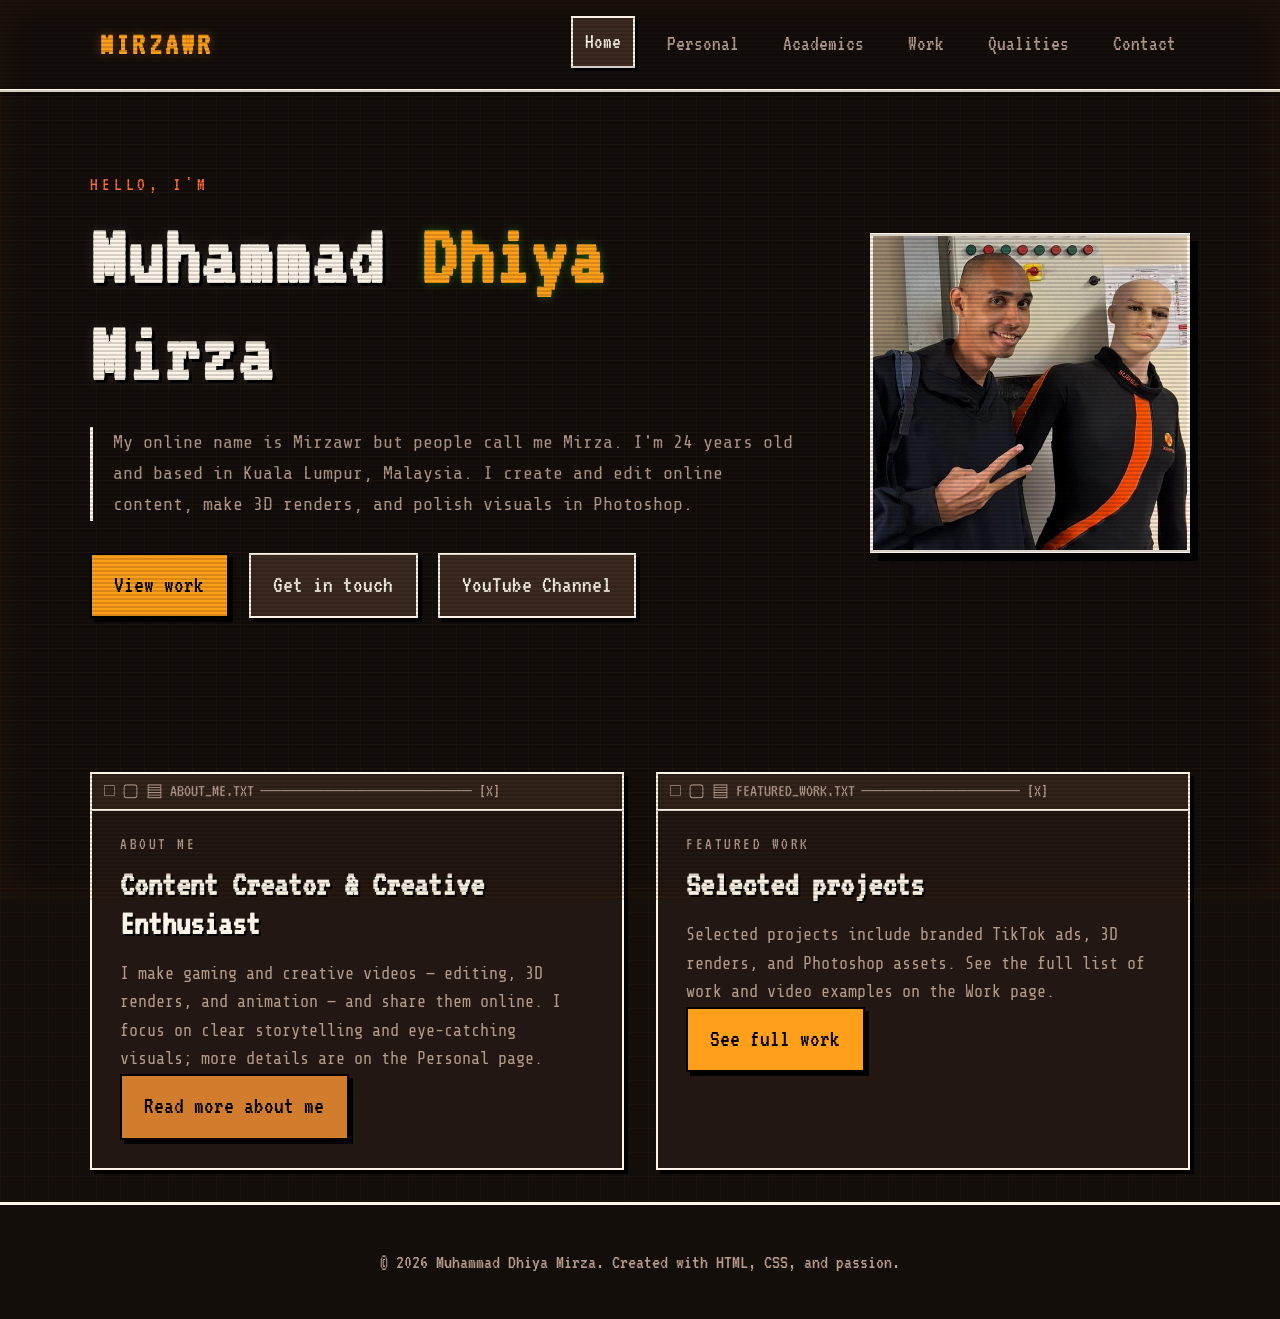
<file: index.html>
<!DOCTYPE html>
<html lang="en">
<head>
  <meta charset="UTF-8" />
  <meta name="viewport" content="width=device-width, initial-scale=1.0" />
  <title>Mirzawr | Portfolio</title>
  <meta name="description" content="Muhammad Dhiya Mirza (Mirzawr) - Creative video editor, 3D artist, and designer based in Kuala Lumpur, Malaysia." />
  <link rel="stylesheet" href="styles.css" />
</head>
<body>
  <header class="site-header">
    <div class="container header-inner">
      <a href="index.html" class="brand">Mirzawr</a>
      <nav class="site-nav">
        <a href="index.html" class="active">Home</a>
        <a href="personal.html">Personal</a>
        <a href="academics.html">Academics</a>
        <a href="work.html">Work</a>
        <a href="qualities.html">Qualities</a>
        <a href="contact.html">Contact</a>
      </nav>
      <button class="nav-toggle" aria-label="Toggle navigation">☰</button>
    </div>
  </header>

  <main>
    <section id="home" class="hero section">
      <div class="container hero-content">
        <div class="hero-copy-block">
          <p class="eyebrow">Hello, I'm</p>
          <h1>Muhammad <span class="accent">Dhiya</span> Mirza</h1>
          <p class="hero-copy">My online name is Mirzawr but people call me Mirza. I'm 24 years old and based in Kuala Lumpur, Malaysia. I create and edit online content, make 3D renders, and polish visuals in Photoshop.</p>
          <div class="hero-actions">
            <a class="btn btn-primary" href="work.html">View work</a>
            <a class="btn btn-secondary" href="contact.html">Get in touch</a>
            <a class="btn btn-secondary" href="https://www.youtube.com/@Mirzawr/featured" target="_blank">YouTube Channel</a>
          </div>
        </div>
        <div class="hero-photo">
          <img src="profile.jpg" alt="Profile photo of Muhammad Dhiya Mirza" />
        </div>
      </div>
    </section>

    <section class="section about-projects-section">
      <div class="container about-projects-grid">
        <article id="about" class="project-card about-card">
          <p class="section-label">About me</p>
          <h2>Content Creator & Creative Enthusiast</h2>
          <p class="margin-top-1">I make gaming and creative videos — editing, 3D renders, and animation — and share them online. I focus on clear storytelling and eye-catching visuals; more details are on the Personal page.</p>
          <p class="margin-top-1"><a class="btn btn-bronze" href="personal.html">Read more about me</a></p>
        </article>

        <article id="projects" class="project-card projects-card">
          <p class="section-label">Featured work</p>
          <h2>Selected projects</h2>
          <p class="margin-top-1">Selected projects include branded TikTok ads, 3D renders, and Photoshop assets. See the full list of work and video examples on the Work page.</p>
          <p class="margin-top-1"><a class="btn btn-primary" href="work.html">See full work</a></p>
        </article>
      </div>
    </section>

    <!-- Contact section removed from home page to keep homepage focused. -->
  </main>

  <footer class="site-footer">
    <div class="container">
      <p>© 2026 Muhammad Dhiya Mirza. Created with HTML, CSS, and passion.</p>
    </div>
  </footer>

  <script src="script.js"></script>
</body>
</html>
</file>
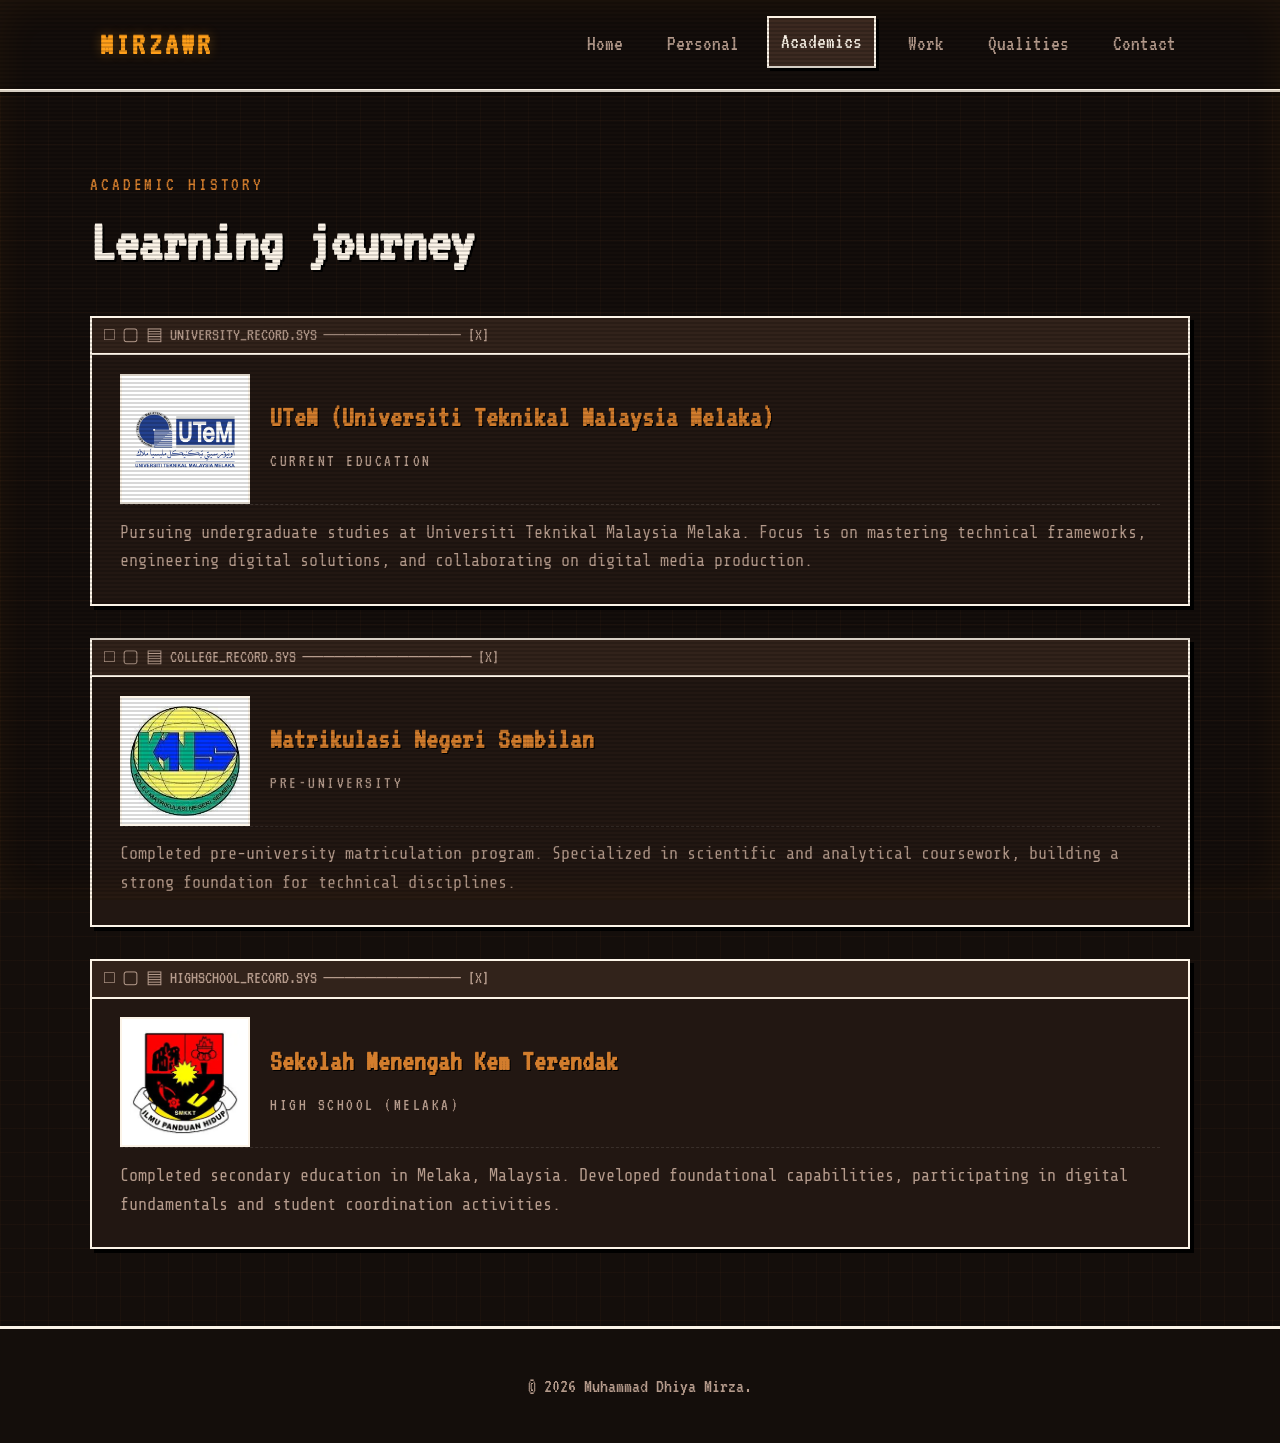
<file: academics.html>
<!DOCTYPE html>
<html lang="en">
<head>
  <meta charset="UTF-8" />
  <meta name="viewport" content="width=device-width, initial-scale=1.0" />
  <title>Mirzawr | Academic History</title>
  <meta name="description" content="Academic history and skill development of Muhammad Dhiya Mirza (Mirzawr) - Video editing, 3D rendering, Blender, and Photoshop study." />
  <link rel="stylesheet" href="styles.css" />
</head>
<body>
  <header class="site-header">
    <div class="container header-inner">
      <a href="index.html" class="brand">Mirzawr</a>
      <nav class="site-nav">
        <a href="index.html">Home</a>
        <a href="personal.html">Personal</a>
        <a href="academics.html" class="active">Academics</a>
        <a href="work.html">Work</a>
        <a href="qualities.html">Qualities</a>
        <a href="contact.html">Contact</a>
      </nav>
      <button class="nav-toggle" aria-label="Toggle navigation">☰</button>
    </div>
  </header>

  <main>
    <section class="section">
      <div class="container section-header">
        <p class="section-label">Academic History</p>
        <h2>Learning journey</h2>
      </div>
      <div class="container acad-grid">
        <article class="project-card utem-card">
          <div class="acad-inner">
            <div class="acad-logo-wrap">
              <img src="logo-utem.png" alt="UTeM logo" class="acad-logo" />
            </div>
            <div class="acad-title">
              <h3>UTeM (Universiti Teknikal Malaysia Melaka)</h3>
              <p class="section-label">Current Education</p>
            </div>
          </div>
          <p class="acad-desc">Pursuing undergraduate studies at Universiti Teknikal Malaysia Melaka. Focus is on mastering technical frameworks, engineering digital solutions, and collaborating on digital media production.</p>
        </article>
        <article class="project-card matrik-card">
          <div class="acad-inner">
            <div class="acad-logo-wrap">
              <img src="logo-matrik.png" alt="Kolej Matrikulasi Negeri Sembilan logo" class="acad-logo" />
            </div>
            <div class="acad-title">
              <h3>Matrikulasi Negeri Sembilan</h3>
              <p class="section-label">Pre-University</p>
            </div>
          </div>
          <p class="acad-desc">Completed pre-university matriculation program. Specialized in scientific and analytical coursework, building a strong foundation for technical disciplines.</p>
        </article>
        <article class="project-card highschool-card">
          <div class="acad-inner">
            <div class="acad-logo-wrap">
              <img src="logo-smkkt.png" alt="Sekolah Menengah Kem Terendak logo" class="acad-logo" />
            </div>
            <div class="acad-title">
              <h3>Sekolah Menengah Kem Terendak</h3>
              <p class="section-label">High School (Melaka)</p>
            </div>
          </div>
          <p class="acad-desc">Completed secondary education in Melaka, Malaysia. Developed foundational capabilities, participating in digital fundamentals and student coordination activities.</p>
        </article>
      </div>
    </section>
  </main>

  <footer class="site-footer">
    <div class="container">
      <p>© 2026 Muhammad Dhiya Mirza.</p>
    </div>
  </footer>
  <script src="script.js"></script>
</body>
</html>
</file>
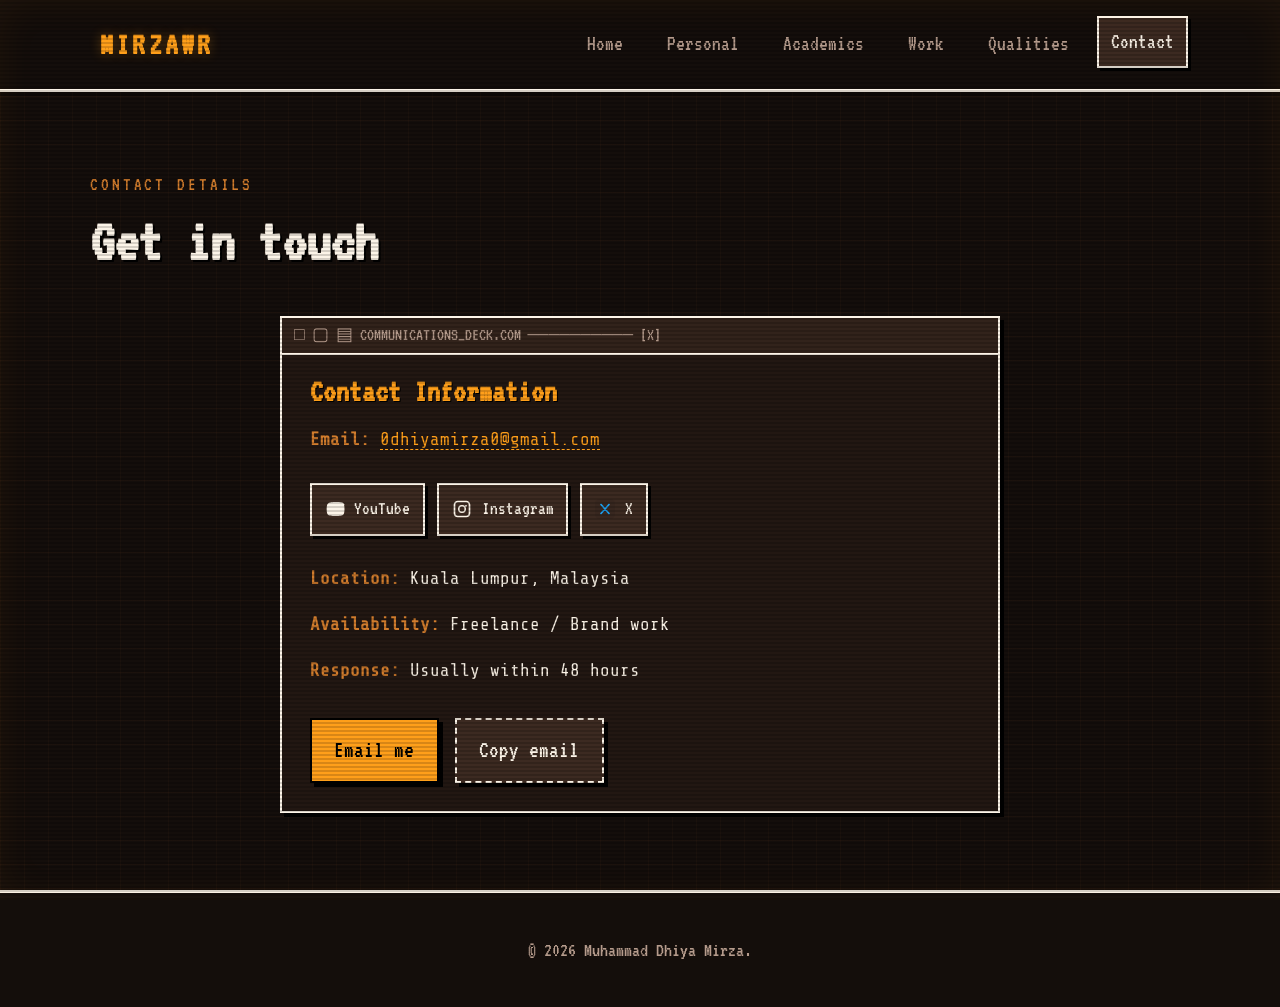
<file: contact.html>
<!DOCTYPE html>
<html lang="en">
<head>
  <meta charset="UTF-8" />
  <meta name="viewport" content="width=device-width, initial-scale=1.0" />
  <title>Mirzawr | Contact</title>
  <meta name="description" content="Get in touch with Muhammad Dhiya Mirza (Mirzawr) for freelance or brand collaboration opportunities." />
  <link rel="stylesheet" href="styles.css" />
</head>
<body>
  <header class="site-header">
    <div class="container header-inner">
      <a href="index.html" class="brand">Mirzawr</a>
      <nav class="site-nav">
        <a href="index.html">Home</a>
        <a href="personal.html">Personal</a>
        <a href="academics.html">Academics</a>
        <a href="work.html">Work</a>
        <a href="qualities.html">Qualities</a>
        <a href="contact.html" class="active">Contact</a>
      </nav>
      <button class="nav-toggle" aria-label="Toggle navigation">☰</button>
    </div>
  </header>

  <main>
    <section class="section">
      <div class="container section-header">
        <p class="section-label">Contact Details</p>
        <h2>Get in touch</h2>
      </div>
      <div class="container contact-card contact-grid">
        <div class="contact-left">
          <h3>Contact Information</h3>
          <p><strong>Email:</strong> <a href="mailto:0dhiyamirza0@gmail.com">0dhiyamirza0@gmail.com</a></p>
          <div class="contact-links">
            <a href="https://www.youtube.com/@Mirzawr" target="_blank" class="social-link" aria-label="YouTube">
              <svg class="social-icon" viewBox="0 0 24 24" xmlns="http://www.w3.org/2000/svg">
                <path fill="#FF3D00" d="M23.5 7.2c-.3-1.6-1.6-2.8-3.2-3.1-2.8-.6-7-.6-7-.6s-4.2 0-7 .6C4.1 4.4 2.8 5.7 2.5 7.2 2 9.2 2 12 2 12s0 2.8.5 4.8c.3 1.6 1.6 2.8 3.2 3.1 2.8.6 7 .6 7 .6s4.2 0 7-.6c1.6-.3 2.9-1.5 3.2-3.1.5-2 .5-4.8.5-4.8s0-2.8-.5-4.8z"/>
                <path fill="#FFF" d="M9.5 15.5V8.5l6.5 3.5-6.5 3.5z"/>
              </svg>
              <span>YouTube</span>
            </a>
            <a href="https://www.instagram.com/mirzawr_/?hl=en" target="_blank" class="social-link" aria-label="Instagram">
              <svg class="social-icon" viewBox="0 0 24 24" xmlns="http://www.w3.org/2000/svg">
                <linearGradient id="insta-gradient" x1="0" y1="0" x2="1" y2="1">
                  <stop offset="0%" stop-color="#fd5" />
                  <stop offset="100%" stop-color="#c13584" />
                </linearGradient>
                <path fill="url(#insta-gradient)" d="M17 2H7C4.2 2 2 4.2 2 7v10c0 2.8 2.2 5 5 5h10c2.8 0 5-2.2 5-5V7c0-2.8-2.2-5-5-5zm3 15c0 1.7-1.3 3-3 3H7c-1.7 0-3-1.3-3-3V7c0-1.7 1.3-3 3-3h10c1.7 0 3 1.3 3 3v10z"/>
                <path fill="#FFF" d="M12 7.2a4.8 4.8 0 1 0 0 9.6 4.8 4.8 0 0 0 0-9.6zm0 7.8a3 3 0 1 1 0-6 3 3 0 0 1 0 6zm4.8-7.9a1.1 1.1 0 1 1 0 2.2 1.1 1.1 0 0 1 0-2.2z"/>
              </svg>
              <span>Instagram</span>
            </a>
            <a href="https://x.com/mirzawr" target="_blank" class="social-link" aria-label="X">
              <svg class="social-icon" viewBox="0 0 24 24" xmlns="http://www.w3.org/2000/svg">
                <rect width="24" height="24" rx="5" fill="#000" opacity="0.05" />
                <path fill="#1DA1F2" d="M7.2 6.6l9.6 10.8M16.8 6.6l-9.6 10.8" stroke="#1DA1F2" stroke-width="2" stroke-linecap="round" />
              </svg>
              <span>X</span>
            </a>
          </div>
          <p><strong>Location:</strong> Kuala Lumpur, Malaysia</p>
          <p><strong>Availability:</strong> Freelance / Brand work</p>
          <p><strong>Response:</strong> Usually within 48 hours</p>
          <div class="contact-actions">
            <a class="btn btn-primary" href="mailto:0dhiyamirza0@gmail.com">Email me</a>
            <button class="btn btn-secondary copy-email" data-email="0dhiyamirza0@gmail.com">Copy email</button>
          </div>
        </div>
      </div>
    </section>
  </main>

  <footer class="site-footer">
    <div class="container">
      <p>© 2026 Muhammad Dhiya Mirza.</p>
    </div>
  </footer>
  <script src="script.js"></script>
</body>
</html>
</file>
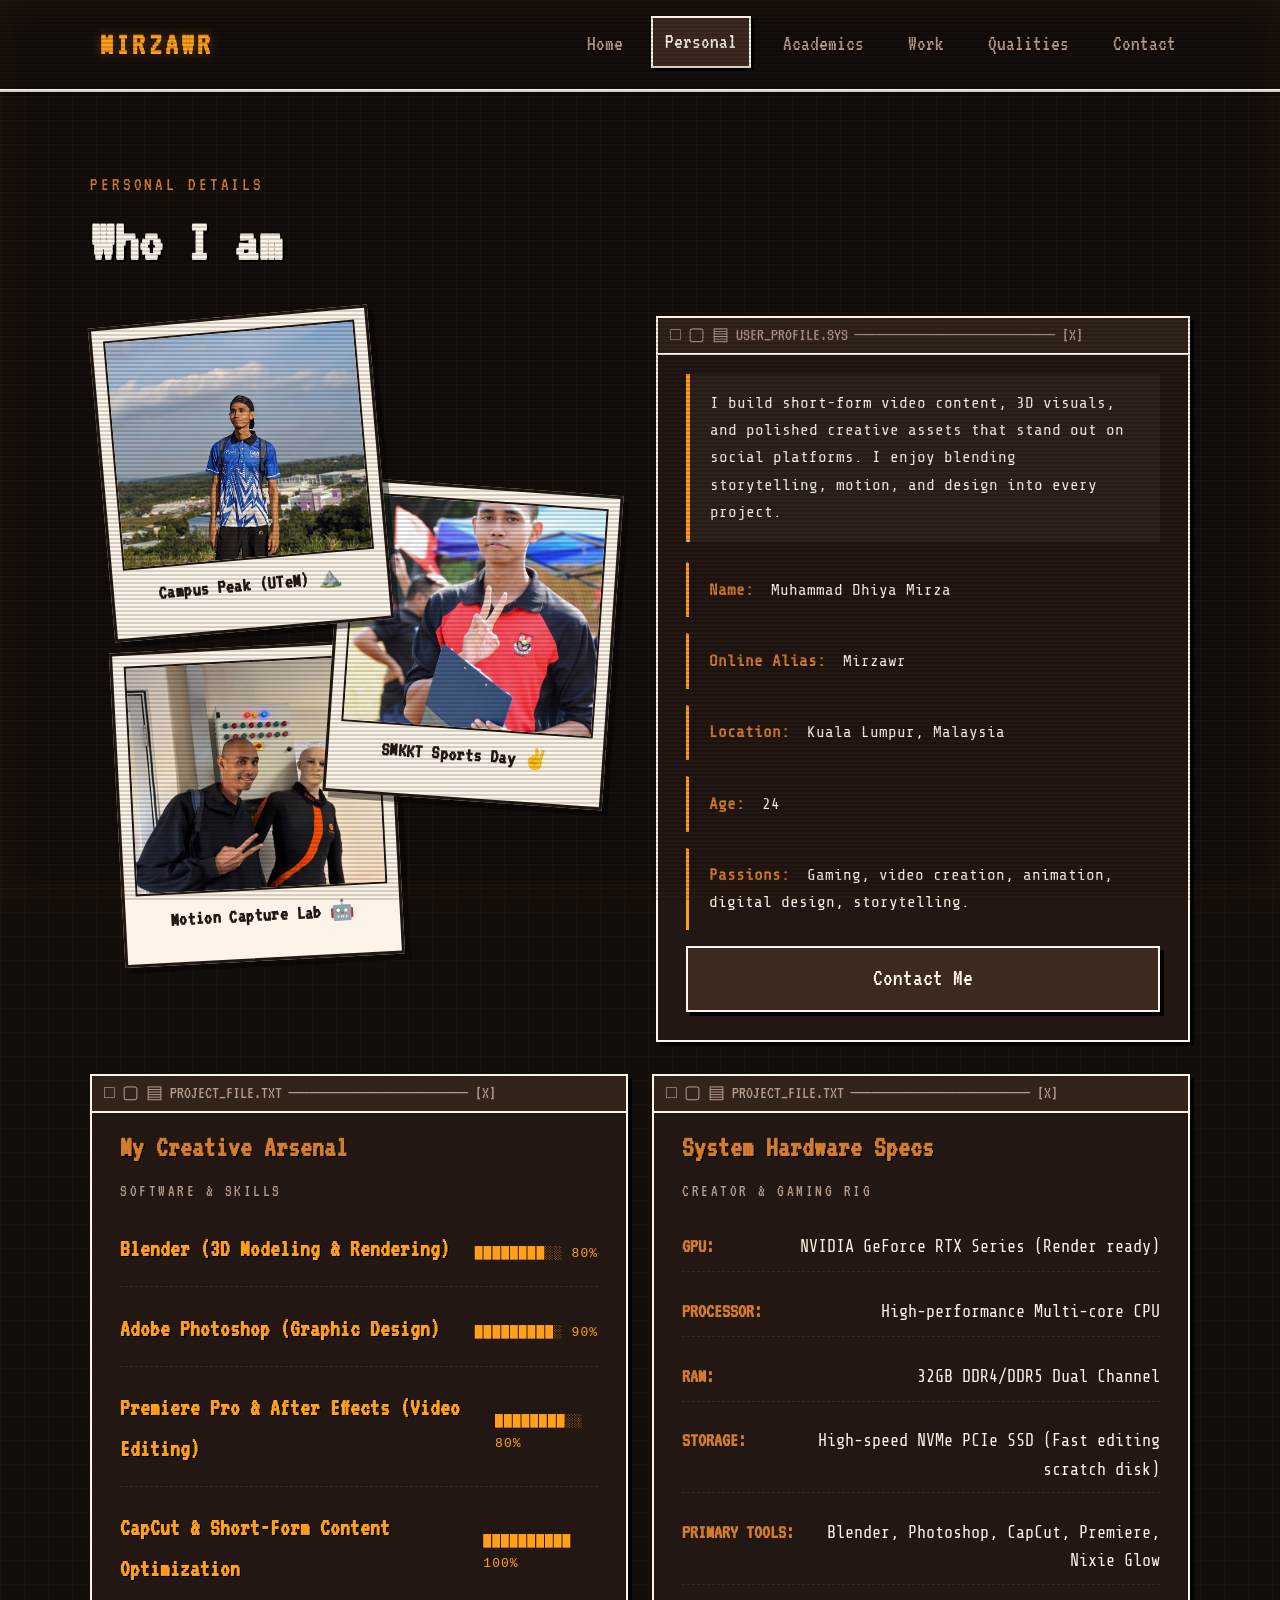
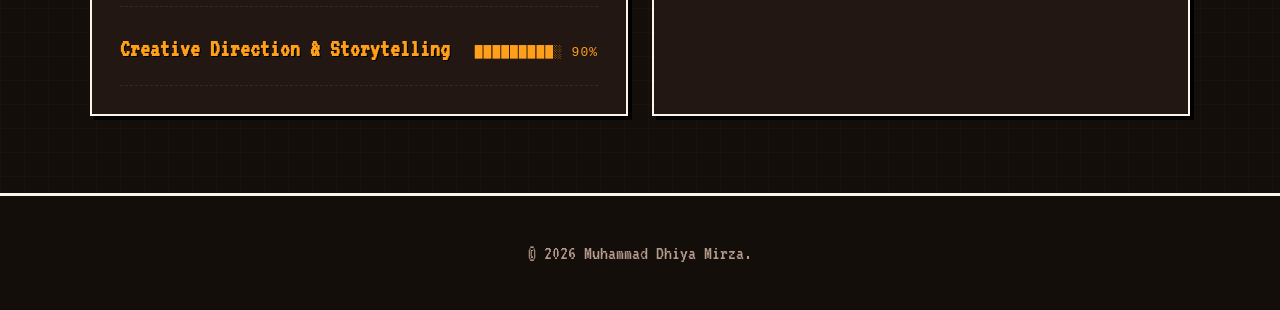
<file: personal.html>
<!DOCTYPE html>
<html lang="en">
<head>
  <meta charset="UTF-8" />
  <meta name="viewport" content="width=device-width, initial-scale=1.0" />
  <title>Mirzawr | Personal Details</title>
  <meta name="description" content="Personal details and interests of Muhammad Dhiya Mirza (Mirzawr) - Gaming, content creation, 3D rendering, and storytelling." />
  <link rel="stylesheet" href="styles.css" />
</head>
<body>
  <header class="site-header">
    <div class="container header-inner">
      <a href="index.html" class="brand">Mirzawr</a>
      <nav class="site-nav">
        <a href="index.html">Home</a>
        <a href="personal.html" class="active">Personal</a>
        <a href="academics.html">Academics</a>
        <a href="work.html">Work</a>
        <a href="qualities.html">Qualities</a>
        <a href="contact.html">Contact</a>
      </nav>
      <button class="nav-toggle" aria-label="Toggle navigation">☰</button>
    </div>
  </header>

  <main>
    <section class="section">
      <div class="container section-header">
        <p class="section-label">Personal Details</p>
        <h2>Who I am</h2>
      </div>
      <div class="container about-grid">
        <!-- Collage on the Left -->
        <div class="photo-collage" aria-label="Collage of personal and creative photos">
          <div class="polaroid polaroid-1">
            <div class="polaroid-img-wrap">
              <img src="personal-hill.png" alt="Muhammad Dhiya Mirza at UTeM Hill" />
            </div>
            <div class="polaroid-caption">Campus Peak (UTeM) ⛰️</div>
          </div>
          <div class="polaroid polaroid-2">
            <div class="polaroid-img-wrap">
              <img src="personal-peace.jpg" alt="Muhammad Dhiya Mirza at school sports day" />
            </div>
            <div class="polaroid-caption">SMKKT Sports Day ✌️</div>
          </div>
          <div class="polaroid polaroid-3">
            <div class="polaroid-img-wrap">
              <img src="personal-mannequin.jpg" alt="Muhammad Dhiya Mirza in motion capture lab" />
            </div>
            <div class="polaroid-caption">Motion Capture Lab 🤖</div>
          </div>
        </div>

        <!-- Info on the Right -->
        <div class="personal-info">
          <!-- Card 1: Profile Details -->
          <div class="info-card">
            <p class="intro">I build short-form video content, 3D visuals, and polished creative assets that stand out on social platforms. I enjoy blending storytelling, motion, and design into every project.</p>
            <div class="personal-details">
              <p><strong>Name:</strong> Muhammad Dhiya Mirza</p>
              <p><strong>Online Alias:</strong> Mirzawr</p>
              <p><strong>Location:</strong> Kuala Lumpur, Malaysia</p>
              <p><strong>Age:</strong> 24</p>
              <p><strong>Passions:</strong> Gaming, video creation, animation, digital design, storytelling.</p>
            </div>
            <div class="margin-top-1"><a href="contact.html" class="btn btn-secondary" style="width: 100%;">Contact Me</a></div>
          </div>
        </div>
      </div>

      <!-- Full-width row: Creative Arsenal + Specs side by side -->
      <div class="container personal-bottom-row margin-top-2">
        <article class="project-card setup-card">
          <h3>My Creative Arsenal</h3>
          <p class="section-label">Software & Skills</p>
          <div class="skills-list margin-top-1">
            <div class="skill-item">
              <span class="skill-name">Blender (3D Modeling & Rendering)</span>
              <span class="skill-level">████████░░ 80%</span>
            </div>
            <div class="skill-item">
              <span class="skill-name">Adobe Photoshop (Graphic Design)</span>
              <span class="skill-level">█████████░ 90%</span>
            </div>
            <div class="skill-item">
              <span class="skill-name">Premiere Pro & After Effects (Video Editing)</span>
              <span class="skill-level">████████░░ 80%</span>
            </div>
            <div class="skill-item">
              <span class="skill-name">CapCut & Short-Form Content Optimization</span>
              <span class="skill-level">██████████ 100%</span>
            </div>
            <div class="skill-item">
              <span class="skill-name">Creative Direction & Storytelling</span>
              <span class="skill-level">█████████░ 90%</span>
            </div>
          </div>
        </article>

        <article class="project-card tech-card">
          <h3>System Hardware Specs</h3>
          <p class="section-label">Creator & Gaming Rig</p>
          <div class="specs-list margin-top-1">
            <div class="spec-item">
              <span class="spec-label">GPU:</span>
              <span class="spec-value">NVIDIA GeForce RTX Series (Render ready)</span>
            </div>
            <div class="spec-item">
              <span class="spec-label">Processor:</span>
              <span class="spec-value">High-performance Multi-core CPU</span>
            </div>
            <div class="spec-item">
              <span class="spec-label">RAM:</span>
              <span class="spec-value">32GB DDR4/DDR5 Dual Channel</span>
            </div>
            <div class="spec-item">
              <span class="spec-label">Storage:</span>
              <span class="spec-value">High-speed NVMe PCIe SSD (Fast editing scratch disk)</span>
            </div>
            <div class="spec-item">
              <span class="spec-label">Primary Tools:</span>
              <span class="spec-value">Blender, Photoshop, CapCut, Premiere, Nixie Glow</span>
            </div>
          </div>
        </article>
      </div>
    </section>
  </main>

  <footer class="site-footer">
    <div class="container">
      <p>© 2026 Muhammad Dhiya Mirza.</p>
    </div>
  </footer>
  <script src="script.js"></script>
</body>
</html>
</file>
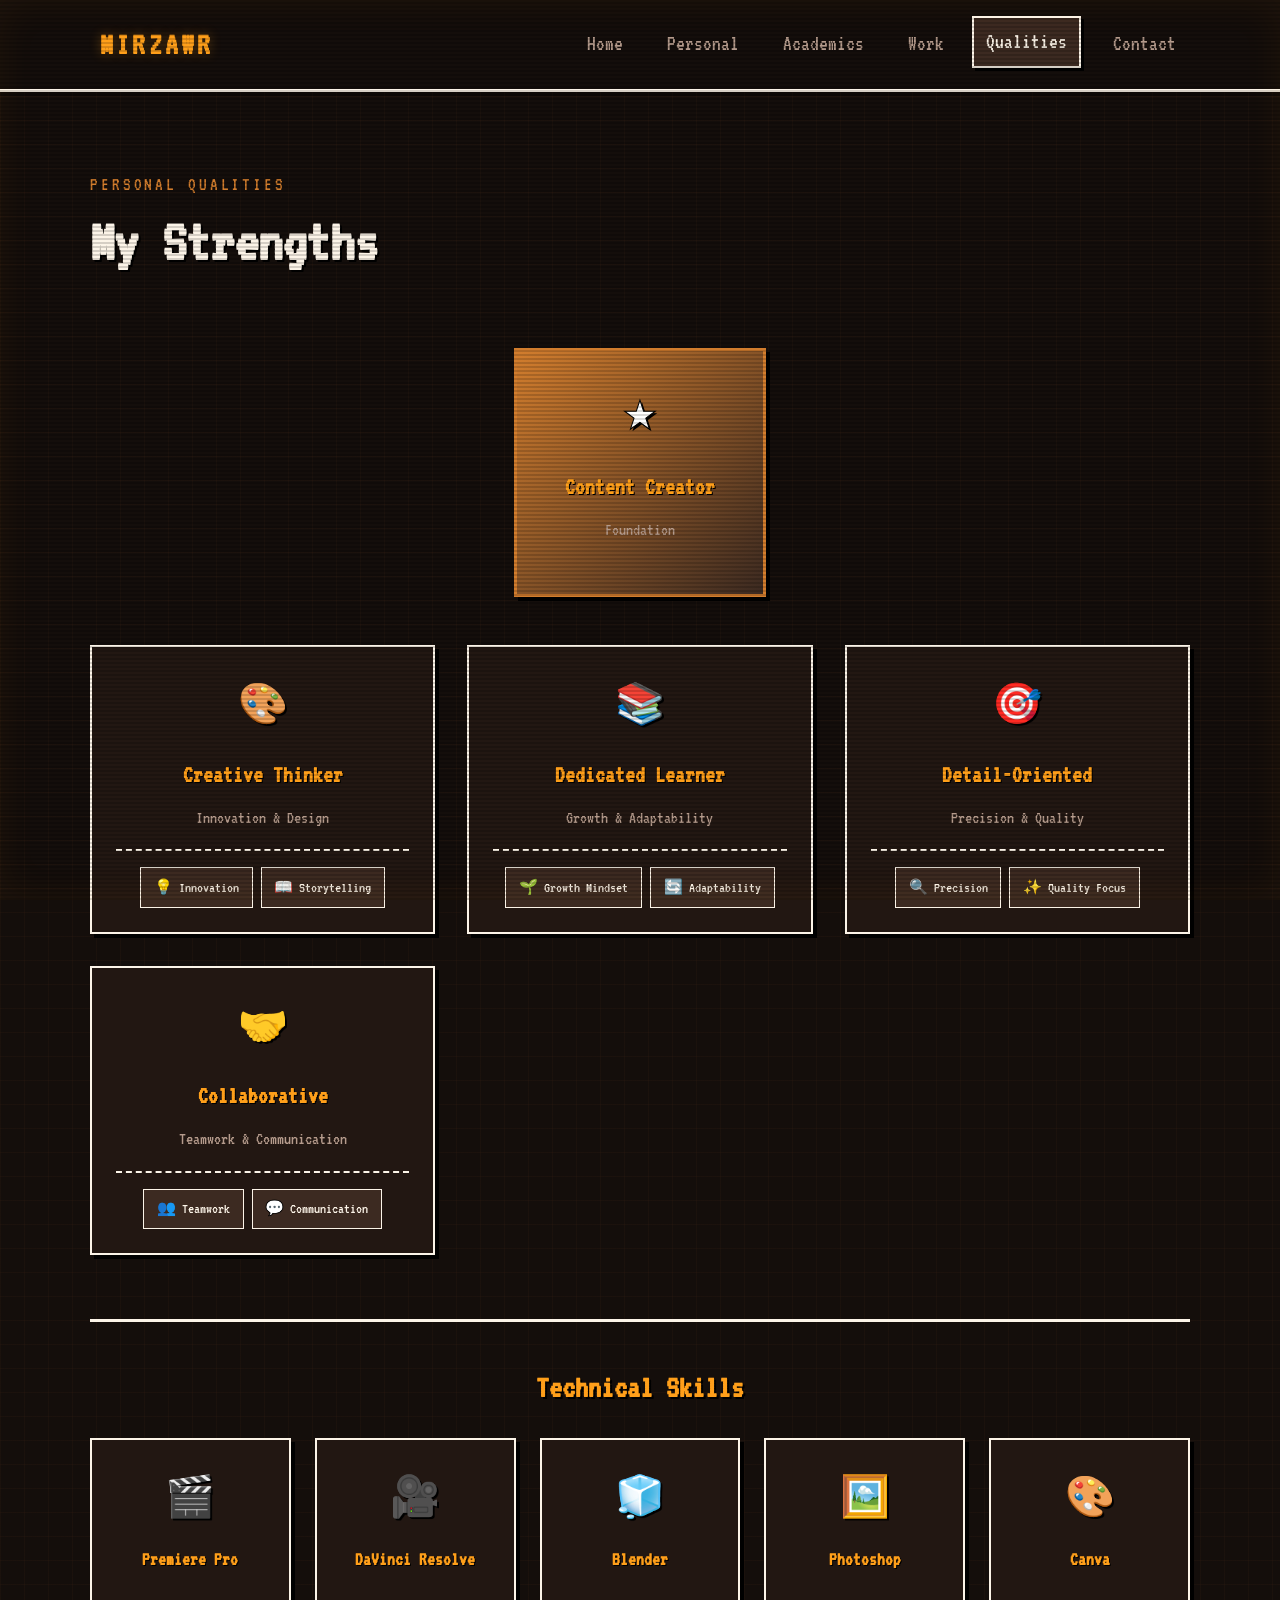
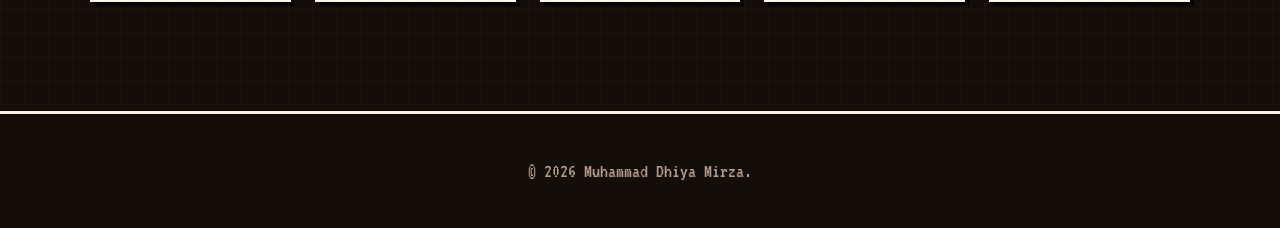
<file: qualities.html>
<!DOCTYPE html>
<html lang="en">
<head>
  <meta charset="UTF-8" />
  <meta name="viewport" content="width=device-width, initial-scale=1.0" />
  <title>Mirzawr | Personal Qualities</title>
  <meta name="description" content="Personal qualities and strengths of Muhammad Dhiya Mirza (Mirzawr) - Detail-oriented, creative thinker, dedicated learner, and collaborative partner." />
  <link rel="stylesheet" href="styles.css" />
</head>
<body>
  <header class="site-header">
    <div class="container header-inner">
      <a href="index.html" class="brand">Mirzawr</a>
      <nav class="site-nav">
        <a href="index.html">Home</a>
        <a href="personal.html">Personal</a>
        <a href="academics.html">Academics</a>
        <a href="work.html">Work</a>
        <a href="qualities.html" class="active">Qualities</a>
        <a href="contact.html">Contact</a>
      </nav>
      <button class="nav-toggle" aria-label="Toggle navigation">☰</button>
    </div>
  </header>

  <main>
    <section class="section">
      <div class="container section-header">
        <p class="section-label">Personal Qualities</p>
        <h2>My Strengths</h2>
      </div>
      <div class="container skills-container">
        <!-- Core Skill -->
        <div class="core-skill">
          <div class="skill-card core" onclick="showSkillDetails(this)" data-skill="core">
            <div class="skill-icon">★</div>
            <div class="skill-name">Content Creator</div>
            <div class="skill-desc">Foundation</div>
          </div>
        </div>

        <!-- Main Skills Grid -->
        <div class="skills-grid">
          <div class="skill-card main" onclick="showSkillDetails(this)" data-skill="creative">
            <div class="skill-icon">🎨</div>
            <div class="skill-name">Creative Thinker</div>
            <div class="skill-desc">Innovation & Design</div>
            <div class="sub-skills">
              <span class="sub-skill" onclick="event.stopPropagation(); showSkillDetails(this)" data-skill="innovation">💡 Innovation</span>
              <span class="sub-skill" onclick="event.stopPropagation(); showSkillDetails(this)" data-skill="storytelling">📖 Storytelling</span>
            </div>
          </div>

          <div class="skill-card main" onclick="showSkillDetails(this)" data-skill="learning">
            <div class="skill-icon">📚</div>
            <div class="skill-name">Dedicated Learner</div>
            <div class="skill-desc">Growth & Adaptability</div>
            <div class="sub-skills">
              <span class="sub-skill" onclick="event.stopPropagation(); showSkillDetails(this)" data-skill="growth">🌱 Growth Mindset</span>
              <span class="sub-skill" onclick="event.stopPropagation(); showSkillDetails(this)" data-skill="adaptability">🔄 Adaptability</span>
            </div>
          </div>

          <div class="skill-card main" onclick="showSkillDetails(this)" data-skill="detail">
            <div class="skill-icon">🎯</div>
            <div class="skill-name">Detail-Oriented</div>
            <div class="skill-desc">Precision & Quality</div>
            <div class="sub-skills">
              <span class="sub-skill" onclick="event.stopPropagation(); showSkillDetails(this)" data-skill="precision">🔍 Precision</span>
              <span class="sub-skill" onclick="event.stopPropagation(); showSkillDetails(this)" data-skill="quality">✨ Quality Focus</span>
            </div>
          </div>

          <div class="skill-card main" onclick="showSkillDetails(this)" data-skill="collab">
            <div class="skill-icon">🤝</div>
            <div class="skill-name">Collaborative</div>
            <div class="skill-desc">Teamwork & Communication</div>
            <div class="sub-skills">
              <span class="sub-skill" onclick="event.stopPropagation(); showSkillDetails(this)" data-skill="teamwork">👥 Teamwork</span>
              <span class="sub-skill" onclick="event.stopPropagation(); showSkillDetails(this)" data-skill="communication">💬 Communication</span>
            </div>
          </div>
        </div>

        <!-- Technical Skills Section -->
        <div class="technical-skills-section">
          <h3 class="tech-skills-title">Technical Skills</h3>
          <div class="tech-skills-grid">
            <div class="tech-skill" onclick="showSkillDetails(this)" data-skill="premiere">
              <div class="tech-icon">🎬</div>
              <div class="tech-name">Premiere Pro</div>
            </div>
            <div class="tech-skill" onclick="showSkillDetails(this)" data-skill="davinci">
              <div class="tech-icon">🎥</div>
              <div class="tech-name">DaVinci Resolve</div>
            </div>
            <div class="tech-skill" onclick="showSkillDetails(this)" data-skill="blender">
              <div class="tech-icon">🧊</div>
              <div class="tech-name">Blender</div>
            </div>
            <div class="tech-skill" onclick="showSkillDetails(this)" data-skill="photoshop">
              <div class="tech-icon">🖼️</div>
              <div class="tech-name">Photoshop</div>
            </div>
            <div class="tech-skill" onclick="showSkillDetails(this)" data-skill="canva">
              <div class="tech-icon">🎨</div>
              <div class="tech-name">Canva</div>
            </div>
          </div>
        </div>

        <!-- Skill Details Panel -->
        <div class="skill-details-panel" id="skillDetails">
          <div class="panel-header">
            <h3 id="skillTitle">Skill Details</h3>
            <button class="close-panel" onclick="closeSkillDetails()">×</button>
          </div>
          <div class="panel-content" id="skillContent">
            <p>Click on a skill to view details</p>
          </div>
        </div>
      </div>
    </section>
  </main>

  <footer class="site-footer">
    <div class="container">
      <p>© 2026 Muhammad Dhiya Mirza.</p>
    </div>
  </footer>
  <script src="script.js"></script>
</body>
</html>
</file>
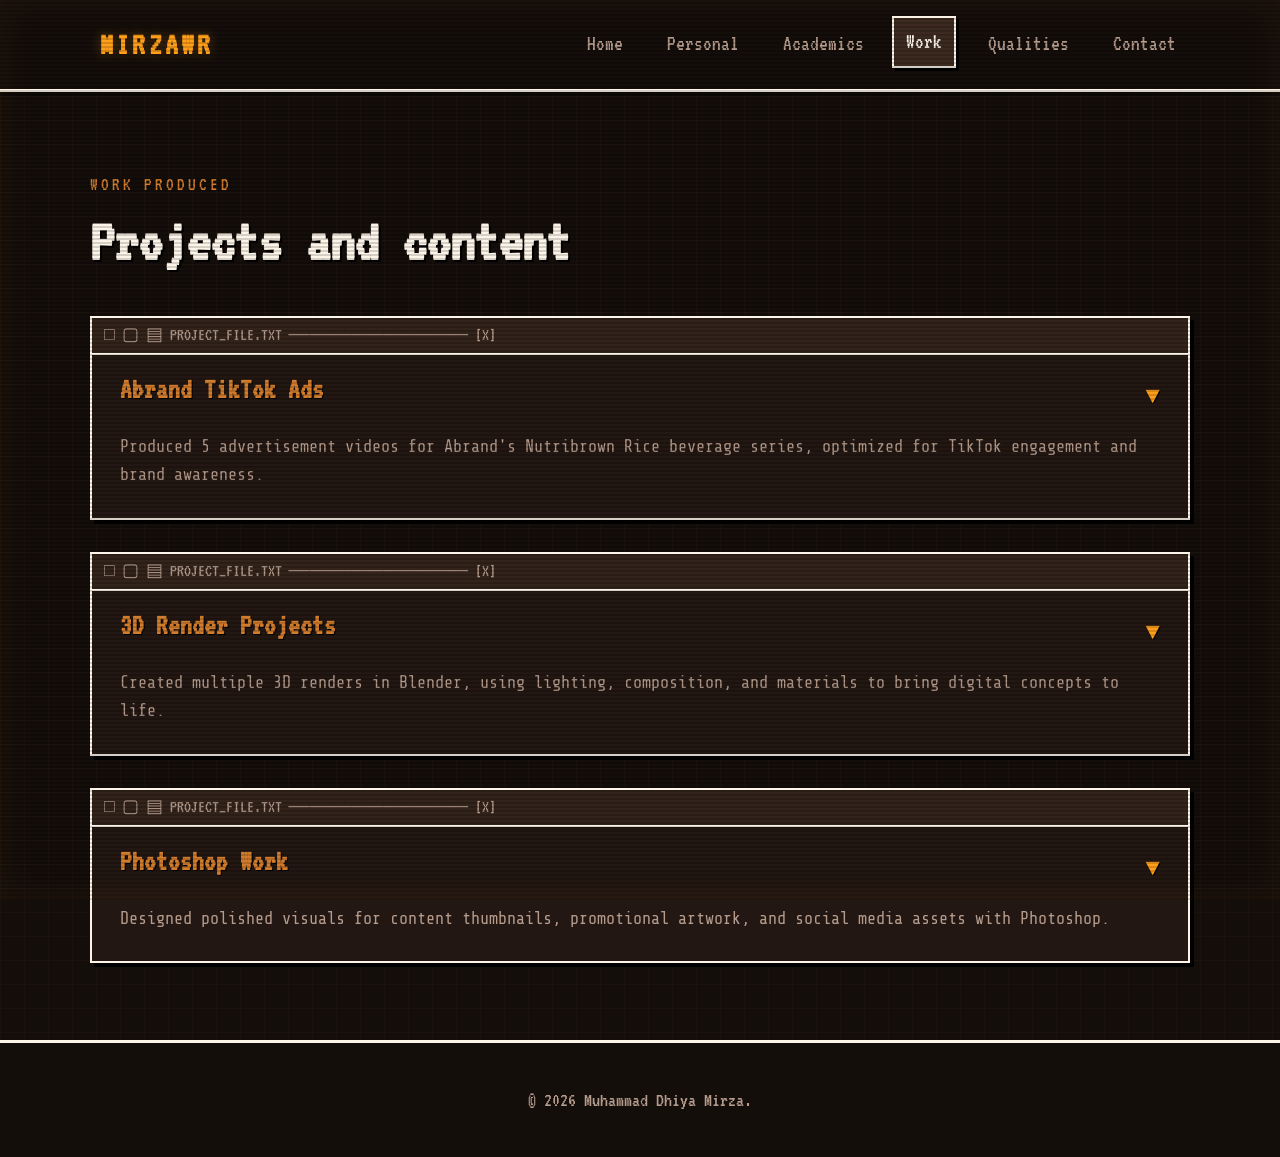
<file: work.html>
<!DOCTYPE html>
<html lang="en">
<head>
  <meta charset="UTF-8" />
  <meta name="viewport" content="width=device-width, initial-scale=1.0" />
  <title>Mirzawr | Work Produced</title>
  <meta name="description" content="Portfolio of creative work by Muhammad Dhiya Mirza (Mirzawr) including TikTok advertisements, 3D render designs, and Photoshop digital art." />
  <link rel="stylesheet" href="styles.css" />
</head>
<body>
  <header class="site-header">
    <div class="container header-inner">
      <a href="index.html" class="brand">Mirzawr</a>
      <nav class="site-nav">
        <a href="index.html">Home</a>
        <a href="personal.html">Personal</a>
        <a href="academics.html">Academics</a>
        <a href="work.html" class="active">Work</a>
        <a href="qualities.html">Qualities</a>
        <a href="contact.html">Contact</a>
      </nav>
      <button class="nav-toggle" aria-label="Toggle navigation">☰</button>
    </div>
  </header>

  <main>
    <section class="section">
      <div class="container section-header">
        <p class="section-label">Work Produced</p>
        <h2>Projects and content</h2>
      </div>
      <div class="container project-grid">
        <article class="project-card expandable-card" data-expanded="false" onclick="toggleCard(this)">
          <div class="card-header">
            <h3>Abrand TikTok Ads</h3>
            <span class="expand-indicator">▼</span>
          </div>
          <p>Produced 5 advertisement videos for Abrand's Nutribrown Rice beverage series, optimized for TikTok engagement and brand awareness.</p>
          <div class="card-content">
            <div class="project-links video-thumbs">
              <a href="https://www.tiktok.com/@nutribrownrice_official/video/7521618097439001863" class="project-link" target="_blank">
                <img src="thumb1.jpg" alt="Abrand video 1 thumbnail" class="video-thumb" />
              </a>
              <a href="https://www.tiktok.com/@nutribrownrice_official/video/7522041815533374727" class="project-link" target="_blank">
                <img src="thumb2.jpg" alt="Abrand video 2 thumbnail" class="video-thumb" />
              </a>
              <a href="https://www.tiktok.com/@nutribrownrice_official/video/7522282437980802311" class="project-link" target="_blank">
                <img src="thumb3.jpg" alt="Abrand video 3 thumbnail" class="video-thumb" />
              </a>
              <a href="https://www.tiktok.com/@nutribrownrice_official/video/7522646520638803207" class="project-link" target="_blank">
                <img src="thumb4.jpg" alt="Abrand video 4 thumbnail" class="video-thumb" />
              </a>
              <a href="https://www.tiktok.com/@nutribrownrice_official/video/7523027666820156679" class="project-link" target="_blank">
                <img src="thumb5.jpg" alt="Abrand video 5 thumbnail" class="video-thumb" />
              </a>
            </div>
          </div>
        </article>
        <article class="project-card expandable-card" data-expanded="false" onclick="toggleCard(this)">
          <div class="card-header">
            <h3>3D Render Projects</h3>
            <span class="expand-indicator">▼</span>
          </div>
          <p>Created multiple 3D renders in Blender, using lighting, composition, and materials to bring digital concepts to life.</p>
          <div class="card-content">
            <div class="video-placeholder">
              <iframe width="560" height="315" src="https://www.youtube.com/embed/QSX65T5jpXM" title="Blender Animation" frameborder="0" allow="accelerometer; autoplay; clipboard-write; encrypted-media; gyroscope; picture-in-picture" allowfullscreen></iframe>
            </div>
          </div>
        </article>
        <article class="project-card expandable-card" data-expanded="false" onclick="toggleCard(this)">
          <div class="card-header">
            <h3>Photoshop Work</h3>
            <span class="expand-indicator">▼</span>
          </div>
          <p>Designed polished visuals for content thumbnails, promotional artwork, and social media assets with Photoshop.</p>
          <div class="card-content">
            <div class="project-links">
              <a href="https://www.youtube.com/@Mirzawr/featured" class="project-link" target="_blank">YouTube Channel</a>
            </div>
            <div class="project-image">
              <img src="youtube home.jpg" alt="YouTube homepage" class="project-photo" />
            </div>
          </div>
        </article>
      </div>
    </section>
  </main>

  <footer class="site-footer">
    <div class="container">
      <p>© 2026 Muhammad Dhiya Mirza.</p>
    </div>
  </footer>
  <script src="script.js"></script>
</body>
</html>
</file>
<file: styles.css>
@import url('https://fonts.googleapis.com/css2?family=Share+Tech+Mono&family=VT323&display=swap');

:root {
  --bg: #140e0b; /* Deep chocolate-black */
  --surface: #221712; /* Dark bronze clay */
  --surface-header: #32231b; /* Medium bronze clay */
  --surface-alt: #3c2a21; /* Warm walnut */
  --text: #fcf4e8; /* Warm paper cream */
  --muted: #b59b8c; /* Warm dusty taupe */
  --accent: #ff9f1a; /* Bright amber / Nixie orange */
  --accent-strong: #d27d2d; /* Rich metallic copper-bronze */
  --accent-warn: #ff6b35; /* Neon flame orange */
  --border: #fcf4e8;
  --shadow: 4px 4px 0px #000000;
  --glow: 0 0 12px rgba(255, 159, 26, 0.3);
}

* {
  box-sizing: border-box;
}

html {
  scroll-behavior: smooth;
}

body {
  margin: 0;
  min-height: 100vh;
  background-color: var(--bg);
  background-image: 
    linear-gradient(rgba(210, 125, 45, 0.04) 1px, transparent 1px), 
    linear-gradient(90deg, rgba(210, 125, 45, 0.04) 1px, transparent 1px);
  background-size: 24px 24px;
  color: var(--text);
  line-height: 1.7;
  font-family: 'Share Tech Mono', monospace;
  position: relative;
  overflow-x: hidden;
}

/* CRT Screen Scanline Overlay */
body::after {
  content: "";
  position: fixed;
  inset: 0;
  background: linear-gradient(
    rgba(20, 14, 11, 0) 50%, 
    rgba(0, 0, 0, 0.18) 50%
  );
  background-size: 100% 4px;
  z-index: 9999;
  pointer-events: none;
  opacity: 0.85;
}

/* Phosphor Glow screen frame */
body::before {
  content: "";
  position: fixed;
  inset: 0;
  box-shadow: inset 0 0 40px rgba(255, 159, 26, 0.06);
  pointer-events: none;
  z-index: 9998;
}

img {
  max-width: 100%;
  display: block;
}

button,
a {
  font: inherit;
}

.container {
  width: min(1100px, 100% - 2rem);
  margin: 0 auto;
}

/* Site Header */
.site-header {
  position: sticky;
  top: 0;
  z-index: 100;
  background: var(--bg);
  border-bottom: 3px solid var(--border);
  box-shadow: 0 4px 0px rgba(0, 0, 0, 0.3);
}

.header-inner {
  display: flex;
  align-items: center;
  justify-content: space-between;
  gap: 1rem;
  padding: 0.75rem 0;
}

.brand {
  color: var(--accent);
  font-family: 'VT323', monospace;
  font-size: 2rem;
  font-weight: 700;
  letter-spacing: 0.1em;
  text-decoration: none;
  text-transform: uppercase;
  text-shadow: var(--glow);
  border: 2px solid transparent;
  padding: 0.2rem 0.5rem;
  transition: all 0.2s ease;
}

.brand:hover {
  border-color: var(--accent);
  color: var(--text);
  background: var(--surface);
  text-shadow: 0 0 10px var(--accent);
}

.site-nav {
  display: flex;
  gap: 1rem;
}

.site-nav a {
  color: var(--muted);
  text-decoration: none;
  font-family: 'VT323', monospace;
  font-size: 1.35rem;
  padding: 0.35rem 0.75rem;
  border: 2px solid transparent;
  transition: all 0.15s ease;
}

.site-nav a:hover,
.site-nav a.active {
  color: var(--text);
  background: var(--surface-alt);
  border-color: var(--border);
  box-shadow: 3px 3px 0px #000;
  transform: translate(-2px, -2px);
}

.site-nav a:active {
  transform: translate(1px, 1px);
  box-shadow: 0 0 0px #000;
}

.nav-toggle {
  display: none;
  color: var(--text);
  background: var(--surface);
  border: 2px solid var(--border);
  border-radius: 0;
  padding: 0.4rem 0.8rem;
  cursor: pointer;
  box-shadow: var(--shadow);
  font-family: 'VT323', monospace;
  font-size: 1.5rem;
}

.nav-toggle:active {
  transform: translate(2px, 2px);
  box-shadow: 1px 1px 0px #000;
}

/* Sections */
.section {
  padding: clamp(3.5rem, 6vw, 5.5rem) 0;
}

/* Hero Section */
.hero-content {
  display: grid;
  gap: 3rem;
  align-items: center;
  grid-template-columns: minmax(0, 1.4fr) minmax(220px, 320px);
}

.hero-photo {
  width: 100%;
  max-width: 320px;
  margin: 0 auto;
}

.hero-photo img {
  width: 100%;
  aspect-ratio: 1 / 1;
  object-fit: cover;
  border-radius: 0;
  border: 3px solid var(--border);
  box-shadow: 8px 8px 0px #000;
  background: var(--surface);
  image-rendering: pixelated;
}

.eyebrow {
  margin: 0 0 0.5rem 0;
  color: var(--accent-warn);
  text-transform: uppercase;
  letter-spacing: 0.2em;
  font-size: 1.2rem;
  font-family: 'VT323', monospace;
}

h1,
h2,
h3 {
  margin: 0;
  line-height: 1.1;
  font-family: 'VT323', monospace;
}

h1 {
  font-size: clamp(3.5rem, 7vw, 5.5rem);
  letter-spacing: 0.02em;
  color: var(--text);
  text-shadow: 3px 3px 0px #000, 0 0 15px rgba(255, 255, 255, 0.1);
  margin-bottom: 1.5rem;
}

.accent {
  color: var(--accent);
  text-shadow: 0 0 10px rgba(57, 255, 20, 0.3);
}

.hero-copy {
  max-width: 45rem;
  color: var(--muted);
  font-size: 1.15rem;
  margin-bottom: 2rem;
  border-left: 3px solid var(--border);
  padding-left: 1.25rem;
}

.hero-actions {
  display: flex;
  flex-wrap: wrap;
  gap: 1.25rem;
}

/* Tactile Buttons */
.btn {
  display: inline-flex;
  align-items: center;
  justify-content: center;
  padding: 0.65rem 1.4rem;
  border-radius: 0;
  text-decoration: none;
  font-family: 'VT323', monospace;
  font-size: 1.5rem;
  border: 2px solid var(--border);
  box-shadow: var(--shadow);
  transition: transform 0.1s ease, box-shadow 0.1s ease, background-color 0.15s ease;
}

.btn-primary {
  background: var(--accent);
  color: #000;
  border-color: #000;
}

.btn-primary:hover {
  background: #2ee610;
  transform: translate(-2px, -2px);
  box-shadow: 6px 6px 0px #000;
}

.btn-secondary {
  background: var(--surface-alt);
  color: var(--text);
  border-color: var(--border);
}

.btn-secondary:hover {
  background: var(--surface-header);
  transform: translate(-2px, -2px);
  box-shadow: 6px 6px 0px #000;
}

.btn-bronze {
  background: var(--accent-strong);
  color: #000;
  border-color: #000;
}

.btn-bronze:hover {
  background: var(--accent);
  transform: translate(-2px, -2px);
  box-shadow: 6px 6px 0px #000;
}

.btn:active {
  transform: translate(3px, 3px);
  box-shadow: 1px 1px 0px #000;
}

.btn-small {
  padding: 0.4rem 0.8rem;
  font-size: 1rem;
  display: inline-flex;
  margin-left: 0.5rem;
  vertical-align: middle;
  background: var(--accent);
  color: #000;
  border-color: #000;
}

.btn-small:hover {
  background: #2ee610;
  transform: translate(-1px, -1px);
  box-shadow: 3px 3px 0px #000;
}

.btn-small:active {
  transform: translate(1px, 1px);
  box-shadow: 0 0 0px #000;
}

/* Section Headers */
.section-header {
  display: grid;
  gap: 0.5rem;
  margin-bottom: 2.5rem;
}

.section-label {
  margin: 0;
  color: var(--accent-strong);
  text-transform: uppercase;
  letter-spacing: 0.15em;
  font-size: 1.2rem;
  font-family: 'VT323', monospace;
}

h2 {
  font-size: clamp(2.5rem, 5vw, 3.8rem);
  text-shadow: 2px 2px 0px #000;
  color: var(--text);
}

/* Layout Grids */
.about-grid,
.project-grid {
  display: grid;
  gap: 2rem;
  margin-top: 2rem;
}

.about-grid {
  grid-template-columns: 1fr 1fr;
  align-items: stretch;
}

.personal-info {
  display: grid;
  gap: 1.5rem;
}

.personal-info .intro {
  margin: 0 0 1.25rem 0;
  padding: 1rem 1.25rem;
  background: rgba(255,255,255,0.05);
  border-left: 4px solid var(--accent);
  color: var(--text);
  line-height: 1.7;
}

.personal-details p {
  margin: 0;
  padding: 0.8rem 1.2rem;
  border-left: 3px solid rgba(255,255,255,0.12);
  background: rgba(255,255,255,0.02);
}

/* Polaroid Collage Layout on the Left */
.photo-collage {
  position: relative;
  height: 100%;
  min-height: 620px;
  width: 100%;
}

.polaroid {
  position: absolute;
  background: #fcf4e8; /* Warm paper cream matching retro page background */
  color: #221712;      /* Dark bronze ink for text */
  padding: 11px 11px 26px 11px;
  border: 3px solid #221712;
  box-shadow: 6px 6px 0px rgba(0, 0, 0, 0.45);
  transition: transform 0.25s cubic-bezier(0.175, 0.885, 0.32, 1.275), 
              box-shadow 0.25s ease, 
              z-index 0.25s ease;
  cursor: pointer;
  width: 280px;
}

.polaroid-img-wrap {
  width: 100%;
  height: 230px;
  overflow: hidden;
  border: 2px solid #221712;
  background: #140e0b;
}

.polaroid-img-wrap img {
  width: 100%;
  height: 100%;
  object-fit: cover;
  display: block;
}

.polaroid-caption {
  font-family: 'VT323', monospace;
  font-size: 1.25rem;
  text-align: center;
  margin-top: 8px;
  color: #221712;
  letter-spacing: 0.02em;
  font-weight: bold;
}

/* Overlapping stacking */
.polaroid-1 {
  top: 0px;
  left: 2%;
  transform: rotate(-5deg);
  z-index: 3;
}

.polaroid-2 {
  top: 170px;
  right: 2%;
  transform: rotate(4deg);
  z-index: 2;
}

.polaroid-3 {
  top: 330px;
  left: 5%;
  transform: rotate(-3deg);
  z-index: 1;
}

.polaroid:hover {
  transform: scale(1.08) rotate(0deg) translateY(-10px);
  z-index: 10;
  box-shadow: 12px 14px 0px rgba(0, 0, 0, 0.55);
  border-color: var(--accent);
}

/* Side-by-side row for Creative Arsenal and Specs cards */
.personal-bottom-row {
  display: grid;
  grid-template-columns: 1fr 1fr;
  gap: 1.5rem;
}



.skills-list,
.specs-list {
  display: flex;
  flex-direction: column;
  gap: 0.85rem;
}

.skill-item {
  display: flex;
  justify-content: space-between;
  align-items: center;
  gap: 1rem;
  padding: 0.5rem 0;
  border-bottom: 1px dashed rgba(255, 255, 255, 0.08);
}

.skill-name {
  color: var(--text);
  font-size: 1.05rem;
}

.skill-level {
  font-family: monospace;
  color: var(--accent);
  letter-spacing: 1px;
}

.spec-item {
  display: flex;
  justify-content: space-between;
  align-items: baseline;
  gap: 1rem;
  padding: 0.5rem 0;
  border-bottom: 1px dashed rgba(255, 255, 255, 0.08);
}

.spec-label {
  font-weight: bold;
  color: var(--accent-strong);
  text-transform: uppercase;
  font-family: 'VT323', monospace;
  font-size: 1.25rem;
  flex-shrink: 0;
}

.spec-value {
  color: var(--text);
  text-align: right;
  font-size: 1.05rem;
}

.about-projects-grid {
  display: grid;
  grid-template-columns: 1fr 1fr;
  gap: 2rem;
}

.about-projects-section {
  padding-bottom: 2rem;
}

.about-card h2,
.projects-card h2 {
  font-size: 2.2rem;
  margin: 0.5rem 0 1rem 0;
  text-shadow: 2px 2px 0px #000;
}

/* Retro Window Panels */
.project-card,
.about-meta,
.contact-card,
.info-card {
  position: relative;
  padding: 3.5rem 1.75rem 1.75rem 1.75rem;
  border-radius: 0;
  background: var(--surface);
  border: 2px solid var(--border);
  box-shadow: var(--shadow);
}

.project-card::before,
.about-meta::before,
.contact-card::before,
.info-card::before {
  position: absolute;
  top: 0;
  left: 0;
  right: 0;
  height: 2.2rem;
  background: var(--surface-header);
  border-bottom: 2px solid var(--border);
  color: var(--muted);
  font-family: 'VT323', monospace;
  font-size: 1.1rem;
  padding: 0 0.75rem;
  line-height: 2.2rem;
  display: flex;
  justify-content: space-between;
  align-items: center;
}

.project-card::before {
  content: "□ ▢ ▤  PROJECT_FILE.TXT ───────────────── [X]";
}

.about-card::before {
  content: "□ ▢ ▤  ABOUT_ME.TXT ──────────────────── [X]";
}

.projects-card::before {
  content: "□ ▢ ▤  FEATURED_WORK.TXT ─────────────── [X]";
}

.utem-card::before {
  content: "□ ▢ ▤  UNIVERSITY_RECORD.SYS ───────────── [X]";
}

.matrik-card::before {
  content: "□ ▢ ▤  COLLEGE_RECORD.SYS ──────────────── [X]";
}

.highschool-card::before {
  content: "□ ▢ ▤  HIGHSCHOOL_RECORD.SYS ───────────── [X]";
}

.about-meta::before {
  content: "□ ▢ ▤  USER_META.SYS ──────────────────── [X]";
}

.info-card::before {
  content: "□ ▢ ▤  USER_PROFILE.SYS ─────────────────── [X]";
}

.contact-card::before {
  content: "□ ▢ ▤  COMMUNICATIONS_DECK.COM ────────── [X]";
}

/* Academics single-column full-width grid */
.acad-grid {
  display: grid;
  grid-template-columns: 1fr;
  gap: 2rem;
  margin-top: 2rem;
}

/* Academic card inner row: logo + title side by side */
.acad-inner {
  display: flex;
  flex-direction: row;
  align-items: center;
  gap: 1.25rem;
}

.acad-logo-wrap {
  flex-shrink: 0;
  width: 130px;
  height: 130px;
  background: #ffffff;
  border: 2px solid var(--border);
  display: flex;
  justify-content: center;
  align-items: center;
  overflow: hidden;
  padding: 8px;
}

.acad-title {
  flex: 1;
  min-width: 0;
}

.acad-title h3 {
  margin-bottom: 0.4rem;
}

.acad-logo {
  width: 100%;
  height: 100%;
  object-fit: contain;
  object-position: center;
  display: block;
  transition: transform 0.2s ease;
}

.acad-logo:hover {
  transform: scale(1.08);
}

.acad-desc {
  margin: 1rem 0 0 0;
  color: var(--muted);
  font-size: 1.05rem;
  border-top: 1px dashed rgba(255, 255, 255, 0.1);
  padding-top: 0.85rem;
}

@media (max-width: 540px) {
  .acad-inner {
    flex-direction: column;
    align-items: flex-start;
  }
  .acad-logo-wrap {
    width: 72px;
    height: 72px;
  }
}

/* Info Details inside about-grid */
.personal-details p {
  background: var(--surface);
  padding: 0.85rem 1.25rem;
  border-left: 3px solid var(--accent);
  margin-bottom: 1rem;
  border-top: 1px solid rgba(255,255,255,0.02);
}

.personal-details p strong {
  color: var(--accent-strong);
  margin-right: 0.5rem;
}

/* About Meta & Contact Meta */
.about-meta {
  display: grid;
  gap: 1.5rem;
}

.about-meta div,
.contact-meta div {
  display: grid;
  gap: 0.25rem;
}

.about-meta strong,
.contact-meta strong {
  color: var(--accent);
  font-family: 'VT323', monospace;
  font-size: 1.25rem;
  text-transform: uppercase;
}

.about-meta span,
.contact-meta span {
  color: var(--text);
  font-size: 1.05rem;
}

/* Project Cards & Grid */
.project-grid {
  grid-template-columns: 1fr;
}

/* Expandable Card Styling */
.expandable-card {
  cursor: pointer;
  transition: all 0.3s ease;
}

.expandable-card:hover {
  transform: translateY(-2px);
}

.card-header {
  display: flex;
  justify-content: space-between;
  align-items: center;
  margin-bottom: 0.85rem;
  user-select: none;
}

.card-header h3 {
  margin: 0;
  color: var(--accent-strong);
  text-shadow: 1px 1px 0px #000;
  font-size: 1.8rem;
  transition: color 0.2s ease;
}

.expandable-card:hover .card-header h3 {
  color: var(--accent);
}

.expand-indicator {
  font-size: 1.5rem;
  color: var(--accent);
  transition: transform 0.3s ease;
  text-shadow: 1px 1px 0px #000;
}

.expandable-card[data-expanded="true"] .expand-indicator {
  transform: rotate(180deg);
}

.card-content {
  max-height: 0;
  overflow: hidden;
  transition: max-height 0.4s ease, opacity 0.3s ease;
  opacity: 0;
}

.expandable-card[data-expanded="true"] .card-content {
  max-height: 1000px;
  opacity: 1;
  padding-top: 1rem;
}

.expandable-card[data-expanded="true"] .project-links {
  display: flex;
  flex-wrap: wrap;
  gap: 0.75rem;
  margin-top: 1.25rem;
  padding-top: 1.25rem;
  border-top: 2px dashed var(--border);
}

.expandable-card[data-expanded="false"] .project-links {
  display: none;
}

.expandable-card[data-expanded="false"] .placeholder-text {
  display: none;
}

.expandable-card[data-expanded="true"] .placeholder-text {
  display: block;
}

.placeholder-text {
  color: var(--muted);
  font-style: italic;
  margin: 1rem 0 0 0;
  padding: 1rem;
  background: rgba(255, 255, 255, 0.03);
  border-left: 3px solid var(--accent-strong);
}

.project-card h3 {
  font-size: 1.8rem;
  margin-bottom: 0.85rem;
  color: var(--accent-strong);
  text-shadow: 1px 1px 0px #000;
}

.project-card p {
  color: var(--muted);
  font-size: 1.05rem;
  margin: 0;
}

.project-links {
  margin-top: 1.25rem;
  padding-top: 1.25rem;
  border-top: 2px dashed var(--border);
  display: flex;
  flex-wrap: wrap;
  gap: 0.75rem;
}

.project-link {
  color: var(--accent);
  text-decoration: none;
  font-size: 1.1rem;
  font-weight: bold;
  border-bottom: 1px dashed var(--accent);
  transition: all 0.2s ease;
}

.project-link:hover {
  color: var(--accent-strong);
  border-bottom-style: solid;
}

/* Video Thumbnails */
.video-thumbs {
  align-items: center;
}

.video-thumb {
  width: 140px;
  height: auto;
  border-radius: 0;
  border: 2px solid var(--border);
  box-shadow: 4px 4px 0px #000;
  display: block;
  transition: transform 0.15s ease, box-shadow 0.15s ease;
}

.video-thumb:hover {
  transform: translate(-3px, -3px);
  box-shadow: 7px 7px 0px #000;
  border-color: var(--accent);
}

.video-thumb:active {
  transform: translate(2px, 2px);
  box-shadow: 1px 1px 0px #000;
}

/* Project Video */
.project-video {
  width: 100%;
  max-width: 100%;
  border-radius: 0;
  border: 2px solid var(--border);
  box-shadow: 4px 4px 0px #000;
  background: var(--surface);
  display: block;
}

/* Project Image */
.project-image {
  margin-top: 1.25rem;
}

.project-photo {
  width: 100%;
  border-radius: 0;
  border: 2px solid var(--border);
  box-shadow: 4px 4px 0px #000;
  display: block;
}

/* Video Placeholder */
.video-placeholder {
  background: var(--surface-alt);
  border: 2px dashed var(--border);
  padding: 3rem 2rem;
  text-align: center;
  min-height: 200px;
  display: flex;
  flex-direction: column;
  justify-content: center;
  align-items: center;
}

.video-placeholder p:first-child {
  font-family: 'VT323', monospace;
  font-size: 2rem;
  color: var(--accent);
  margin: 0 0 1rem 0;
  text-shadow: 1px 1px 0px #000;
}

.placeholder-note {
  font-family: 'VT323', monospace;
  font-size: 1.2rem;
  color: var(--muted);
  margin: 0;
  font-style: italic;
}

/* Skills Grid Layout */
.skills-container {
  padding: 2rem 0;
}

.core-skill {
  display: flex;
  justify-content: center;
  margin-bottom: 3rem;
}

.skill-card.core {
  background: linear-gradient(135deg, var(--accent-strong) 0%, var(--surface-alt) 100%);
  border: 3px solid var(--accent-strong);
  padding: 2rem 3rem;
  text-align: center;
  min-width: 250px;
}

.skills-grid {
  display: grid;
  grid-template-columns: repeat(auto-fit, minmax(280px, 1fr));
  gap: 2rem;
}

.skill-card {
  background: var(--surface);
  border: 2px solid var(--border);
  box-shadow: 4px 4px 0px #000;
  padding: 1.5rem;
  cursor: pointer;
  transition: all 0.3s ease;
  text-align: center;
}

.skill-card:hover {
  border-color: var(--accent);
  box-shadow: 6px 6px 0px #000;
  transform: translateY(-4px);
}

.skill-icon {
  font-size: 2.5rem;
  margin-bottom: 1rem;
  color: #fff;
  text-shadow: 2px 2px 0px #000;
  -webkit-text-stroke: 1px #000;
}

.skill-name {
  font-family: 'VT323', monospace;
  font-size: 1.5rem;
  color: var(--accent);
  font-weight: bold;
  text-shadow: 1px 1px 0px #000;
  margin-bottom: 0.5rem;
}

.skill-desc {
  font-family: 'VT323', monospace;
  font-size: 1.1rem;
  color: var(--muted);
  margin-bottom: 1rem;
}

.sub-skills {
  display: flex;
  flex-wrap: wrap;
  gap: 0.5rem;
  justify-content: center;
  margin-top: 1rem;
  padding-top: 1rem;
  border-top: 2px dashed var(--border);
}

.sub-skill {
  background: var(--surface-alt);
  border: 1px solid var(--border);
  padding: 0.4rem 0.8rem;
  font-family: 'VT323', monospace;
  font-size: 0.95rem;
  color: var(--text);
  cursor: pointer;
  transition: all 0.2s ease;
  border-radius: 0;
}

.sub-skill:hover {
  background: var(--accent);
  color: #000;
  border-color: var(--accent);
  transform: translate(-1px, -1px);
  box-shadow: 2px 2px 0px #000;
}

/* Technical Skills Section */
.technical-skills-section {
  margin-top: 4rem;
  padding-top: 3rem;
  border-top: 3px solid var(--border);
}

.tech-skills-title {
  font-family: 'VT323', monospace;
  font-size: 2rem;
  color: var(--accent);
  text-align: center;
  margin-bottom: 2rem;
  text-shadow: 2px 2px 0px #000;
}

.tech-skills-grid {
  display: grid;
  grid-template-columns: repeat(auto-fit, minmax(150px, 1fr));
  gap: 1.5rem;
}

.tech-skill {
  background: var(--surface);
  border: 2px solid var(--border);
  box-shadow: 4px 4px 0px #000;
  padding: 1.5rem;
  text-align: center;
  cursor: pointer;
  transition: all 0.3s ease;
}

.tech-skill:hover {
  border-color: var(--accent);
  box-shadow: 6px 6px 0px #000;
  transform: translateY(-4px);
}

.tech-icon {
  font-size: 2.5rem;
  margin-bottom: 0.75rem;
  color: #fff;
  text-shadow: 2px 2px 0px #000;
  -webkit-text-stroke: 1px #000;
}

.tech-name {
  font-family: 'VT323', monospace;
  font-size: 1.2rem;
  color: var(--accent);
  font-weight: bold;
  text-shadow: 1px 1px 0px #000;
}

/* Skill Details Panel */
.skill-details-panel {
  position: fixed;
  bottom: 2rem;
  right: 2rem;
  width: 350px;
  background: var(--surface);
  border: 3px solid var(--accent);
  box-shadow: 8px 8px 0px #000;
  z-index: 1000;
  display: none;
  animation: slideIn 0.3s ease;
}

@keyframes slideIn {
  from {
    transform: translateX(100%);
    opacity: 0;
  }
  to {
    transform: translateX(0);
    opacity: 1;
  }
}

.skill-details-panel.active {
  display: block;
}

.panel-header {
  background: var(--surface-header);
  border-bottom: 2px solid var(--border);
  padding: 1rem;
  display: flex;
  justify-content: space-between;
  align-items: center;
}

.panel-header h3 {
  margin: 0;
  font-family: 'VT323', monospace;
  font-size: 1.5rem;
  color: var(--accent);
}

.close-panel {
  background: var(--accent);
  color: #000;
  border: 2px solid #000;
  border-radius: 0;
  width: 30px;
  height: 30px;
  font-size: 1.5rem;
  cursor: pointer;
  box-shadow: 2px 2px 0px #000;
  transition: all 0.15s ease;
}

.close-panel:hover {
  background: var(--accent-strong);
  transform: translate(-1px, -1px);
  box-shadow: 3px 3px 0px #000;
}

.panel-content {
  padding: 1.25rem;
}

.panel-content p {
  color: var(--muted);
  line-height: 1.6;
  margin: 0 0 1rem 0;
}

.panel-content .skill-stats {
  display: grid;
  gap: 0.75rem;
  margin-top: 1rem;
  padding-top: 1rem;
  border-top: 2px dashed var(--border);
}

.panel-content .stat-item {
  display: flex;
  justify-content: space-between;
  align-items: center;
  padding: 0.5rem;
  background: rgba(255,255,255,0.03);
  border-left: 3px solid var(--accent);
}

.panel-content .stat-label {
  font-family: 'VT323', monospace;
  font-size: 1.1rem;
  color: var(--text);
}

.panel-content .stat-value {
  font-family: 'VT323', monospace;
  font-size: 1.2rem;
  color: var(--accent);
  font-weight: bold;
}

/* Skills Grid Mobile Responsive */
@media (max-width: 768px) {
  .skills-container {
    padding: 1rem 0;
  }

  .core-skill {
    margin-bottom: 2rem;
  }

  .skill-card.core {
    min-width: 200px;
    padding: 1.5rem 2rem;
  }

  .skills-grid {
    grid-template-columns: 1fr;
    gap: 1.5rem;
  }

  .skill-icon {
    font-size: 2rem;
  }

  .skill-name {
    font-size: 1.3rem;
  }

  .skill-desc {
    font-size: 1rem;
  }

  .sub-skills {
    gap: 0.4rem;
  }

  .sub-skill {
    font-size: 0.9rem;
    padding: 0.3rem 0.6rem;
  }

  .technical-skills-section {
    margin-top: 3rem;
    padding-top: 2rem;
  }

  .tech-skills-title {
    font-size: 1.5rem;
  }

  .tech-skills-grid {
    grid-template-columns: repeat(auto-fit, minmax(120px, 1fr));
    gap: 1rem;
  }

  .tech-icon {
    font-size: 2rem;
  }

  .tech-name {
    font-size: 1rem;
  }

  .skill-details-panel {
    position: fixed;
    bottom: 0;
    right: 0;
    left: 0;
    width: 100%;
    border-radius: 0;
    box-shadow: 0 -4px 0px #000;
  }

  @keyframes slideIn {
    from {
      transform: translateY(100%);
      opacity: 0;
    }
    to {
      transform: translateY(0);
      opacity: 1;
    }
  }
}

/* Contact layout and card elements */
.contact-card {
  max-width: 720px;
  width: 100%;
  margin: 0 auto;
}

.contact-grid {
  display: grid;
  grid-template-columns: 1fr;
  gap: 1.5rem;
}

.contact-left {
  display: grid;
  gap: 1rem;
}

.contact-left h3 {
  font-size: 2rem;
  margin-top: 0;
  color: var(--accent);
  text-shadow: 1px 1px 0px #000;
}

.contact-left p {
  margin: 0;
  font-size: 1.1rem;
}

.contact-left p strong {
  color: var(--accent-strong);
}

.contact-left p a {
  color: var(--accent);
  text-decoration: none;
  border-bottom: 1px dashed var(--accent);
}

.contact-left p a:hover {
  color: var(--text);
  border-bottom-style: solid;
}

.contact-actions {
  display: flex;
  gap: 1rem;
  margin-top: 1rem;
  flex-wrap: wrap;
}

.contact-links {
  display: flex;
  gap: 0.75rem;
  flex-wrap: wrap;
  margin: 0.75rem 0;
}

.contact-links a {
  display: inline-flex;
  align-items: center;
  gap: 0.6rem;
  color: var(--text);
  text-decoration: none;
  background: var(--surface-alt);
  padding: 0.5rem 0.8rem;
  border-radius: 0;
  border: 2px solid var(--border);
  box-shadow: 3px 3px 0px #000;
  transition: all 0.1s ease;
}

.contact-links a:hover {
  color: var(--accent);
  background: var(--surface-header);
  transform: translate(-2px, -2px);
  box-shadow: 5px 5px 0px #000;
}

.contact-links a:active {
  transform: translate(2px, 2px);
  box-shadow: 1px 1px 0px #000;
}

.social-icon {
  width: 1.25rem;
  height: 1.25rem;
  flex-shrink: 0;
}

/* SVG Social icon color overrides for retro look */
.social-icon path {
  fill: var(--text);
}
.contact-links a:hover .social-icon path {
  fill: var(--accent);
}

.contact-links span {
  font-family: 'VT323', monospace;
  font-size: 1.2rem;
}

.copy-email {
  background: var(--surface-alt);
  color: var(--text);
  border: 2px dashed var(--border);
  padding: 0.65rem 1.4rem;
  border-radius: 0;
  cursor: pointer;
  box-shadow: var(--shadow);
  font-family: 'VT323', monospace;
  font-size: 1.5rem;
  transition: all 0.1s ease;
}

.copy-email:hover {
  background: var(--surface-header);
  border-style: solid;
  transform: translate(-2px, -2px);
  box-shadow: 6px 6px 0px #000;
}

.copy-email:active {
  transform: translate(3px, 3px);
  box-shadow: 1px 1px 0px #000;
}

/* Site Footer */
.site-footer {
  padding: 2.5rem 0;
  border-top: 3px solid var(--border);
  background: var(--bg);
  text-align: center;
}

.site-footer p {
  margin: 0;
  color: var(--muted);
  font-family: 'VT323', monospace;
  font-size: 1.25rem;
}

/* Utilities */
.margin-top-1 {
  margin-top: 1rem;
}
.margin-top-2 {
  margin-top: 2rem;
}

/* Media Queries */
@media (max-width: 860px) {
  .about-grid,
  .project-grid,
  .about-projects-grid,
  .personal-bottom-row,
  .personal-extras-grid {
    grid-template-columns: 1fr;
  }
  
  .about-meta {
    order: -1; /* Place meta details at the top on mobile */
  }

  .contact-grid {
    grid-template-columns: 1fr;
  }
}

@media (max-width: 600px) {
  .photo-collage {
    min-height: 480px;
  }
  .polaroid {
    padding: 8px 8px 18px 8px;
    border-width: 2px;
    width: 160px;
  }
  .polaroid-img-wrap {
    height: 120px;
  }
  .polaroid-caption {
    font-size: 0.95rem;
    margin-top: 5px;
  }
  .polaroid-1 {
    top: 10px;
    left: 5%;
  }
  .polaroid-2 {
    top: 155px;
    right: 5%;
  }
  .polaroid-3 {
    top: 300px;
    left: 10%;
  }
}

@media (max-width: 720px) {
  .header-inner {
    flex-wrap: wrap;
    padding: 0.5rem 0;
  }

  .site-nav {
    order: 3;
    width: 100%;
    justify-content: center;
    display: none;
    flex-direction: column;
    gap: 0.5rem;
    margin-top: 0.75rem;
    padding-top: 0.75rem;
    border-top: 2px dashed var(--border);
  }

  .site-nav a {
    width: 100%;
    text-align: center;
  }

  .site-nav.active {
    display: flex;
  }

  .nav-toggle {
    display: inline-flex;
  }
  
  h1 {
    font-size: 3.2rem;
  }
  
  .hero-content {
    grid-template-columns: 1fr;
    text-align: center;
    gap: 2rem;
  }
  
  .hero-photo {
    order: -1;
  }
  
  .hero-copy {
    border-left: none;
    border-top: 3px solid var(--border);
    padding-left: 0;
    padding-top: 1.25rem;
  }
  
  .hero-actions {
    justify-content: center;
  }
}
</file>
